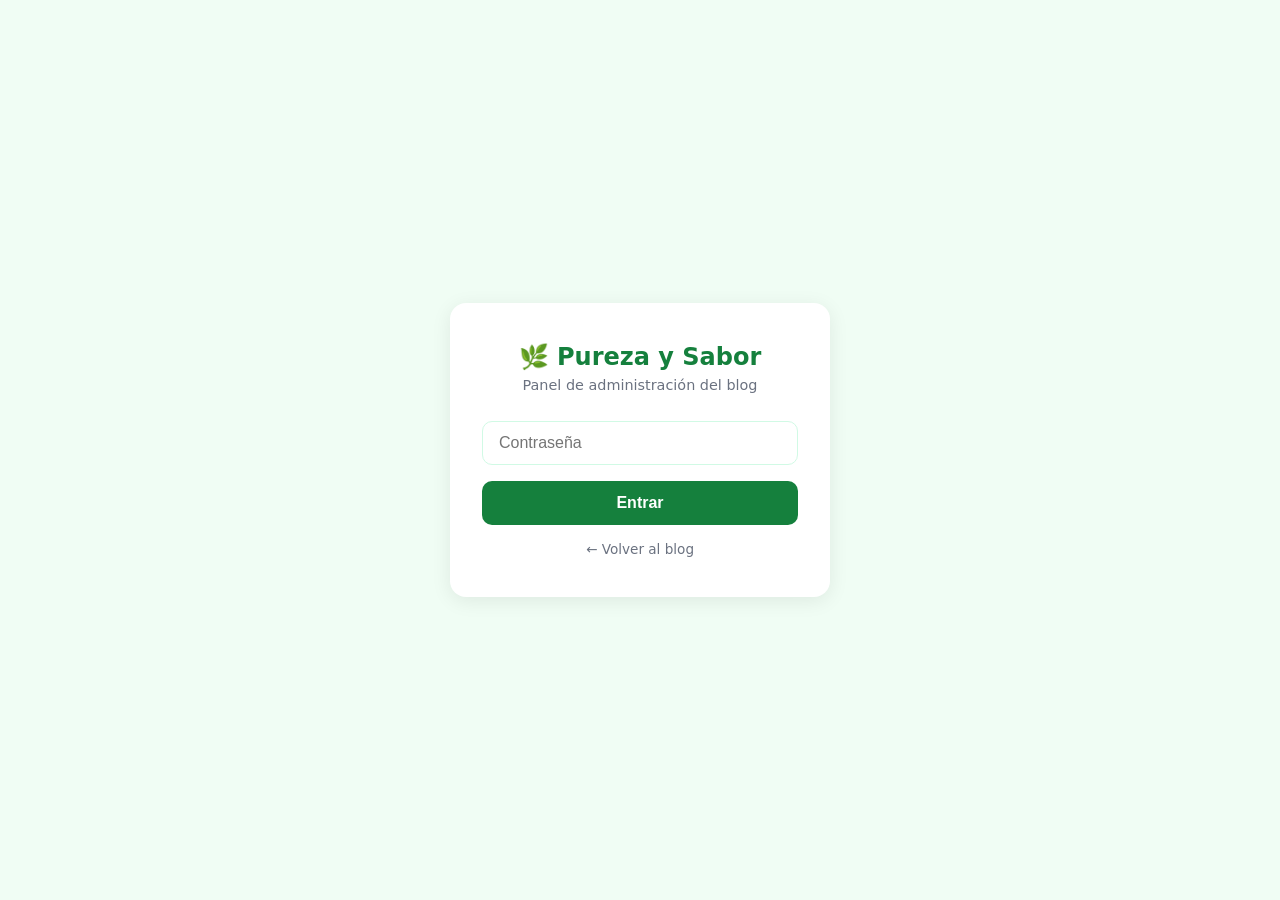
<file: admin/index.html>
<!DOCTYPE html>
<html lang="es">
<head>
    <meta charset="UTF-8">
    <meta name="viewport" content="width=device-width, initial-scale=1.0">
    <title>Admin Blog — Pureza y Sabor</title>
    <style>
        * { box-sizing: border-box; margin: 0; padding: 0; }
        body { font-family: system-ui, sans-serif; background: #f0fdf4; min-height: 100vh; }

        /* LOGIN */
        #login-screen {
            display: flex; align-items: center; justify-content: center;
            min-height: 100vh; padding: 20px;
        }
        .login-card {
            background: #fff; border-radius: 16px; padding: 40px 32px;
            box-shadow: 0 4px 20px rgba(0,0,0,0.08); width: 100%; max-width: 380px;
            text-align: center;
        }
        .login-card h1 { color: #15803d; font-size: 1.5rem; margin-bottom: 6px; }
        .login-card p  { color: #6b7280; font-size: 0.9rem; margin-bottom: 28px; }
        .login-card input {
            width: 100%; padding: 12px 16px; border: 1.5px solid #d1fae5;
            border-radius: 10px; font-size: 1rem; margin-bottom: 16px; outline: none;
        }
        .login-card input:focus { border-color: #15803d; }
        .btn-green {
            width: 100%; padding: 13px; background: #15803d; color: #fff;
            border: none; border-radius: 10px; font-size: 1rem; font-weight: 600;
            cursor: pointer; transition: background .2s;
        }
        .btn-green:hover { background: #166534; }
        .error-msg { color: #dc2626; font-size: 0.88rem; margin-top: 10px; }

        /* PANEL */
        #panel-screen { display: none; }
        .panel-header {
            background: #15803d; color: #fff; padding: 16px 24px;
            display: flex; align-items: center; justify-content: space-between;
        }
        .panel-header h2 { font-size: 1.1rem; }
        .btn-salir {
            background: rgba(255,255,255,0.2); color: #fff; border: none;
            padding: 7px 16px; border-radius: 8px; cursor: pointer; font-size: 0.9rem;
        }
        .panel-body { max-width: 800px; margin: 30px auto; padding: 0 20px 60px; }

        .form-card {
            background: #fff; border-radius: 14px; padding: 28px;
            box-shadow: 0 2px 10px rgba(0,0,0,0.06); margin-bottom: 30px;
        }
        .form-card h3 { color: #15803d; margin-bottom: 20px; font-size: 1.1rem; }
        .form-card label { display: block; color: #374151; font-size: 0.88rem; margin-bottom: 5px; font-weight: 600; }
        .form-card input, .form-card textarea {
            width: 100%; padding: 11px 14px; border: 1.5px solid #e5e7eb;
            border-radius: 9px; font-size: 0.97rem; margin-bottom: 16px;
            font-family: inherit; outline: none; resize: vertical;
        }
        .form-card input:focus, .form-card textarea:focus { border-color: #15803d; }
        .form-card textarea { min-height: 160px; }
        .btn-publicar {
            background: #15803d; color: #fff; border: none; padding: 13px 28px;
            border-radius: 10px; font-size: 1rem; font-weight: 700; cursor: pointer;
        }
        .btn-publicar:disabled { background: #9ca3af; cursor: not-allowed; }
        .ok-msg  { color: #16a34a; font-size: 0.9rem; margin-top: 10px; display: none; }
        .err-msg { color: #dc2626; font-size: 0.9rem; margin-top: 10px; display: none; }

        /* POSTS LIST */
        .posts-section h3 { color: #374151; margin-bottom: 16px; }
        .post-row {
            background: #fff; border-radius: 12px; padding: 18px 20px;
            margin-bottom: 14px; box-shadow: 0 1px 6px rgba(0,0,0,0.05);
            display: flex; align-items: flex-start; gap: 14px;
        }
        .post-row-info { flex: 1; }
        .post-row-title { font-weight: 700; color: #111; margin-bottom: 4px; }
        .post-row-date  { font-size: 0.82rem; color: #9ca3af; }
        .post-row-content { font-size: 0.88rem; color: #6b7280; margin-top: 6px; white-space: pre-wrap; max-height: 60px; overflow: hidden; }
        .btn-edit { background: #f0fdf4; color: #15803d; border: 1.5px solid #bbf7d0; padding: 7px 14px; border-radius: 8px; cursor: pointer; font-size: 0.85rem; white-space: nowrap; }
        .btn-del  { background: #fef2f2; color: #dc2626; border: 1.5px solid #fecaca; padding: 7px 14px; border-radius: 8px; cursor: pointer; font-size: 0.85rem; white-space: nowrap; }
        .no-posts { text-align: center; color: #9ca3af; padding: 30px; }
    </style>
</head>
<body>

<!-- LOGIN -->
<div id="login-screen">
    <div class="login-card">
        <h1>🌿 Pureza y Sabor</h1>
        <p>Panel de administración del blog</p>
        <input type="password" id="pwd-input" placeholder="Contraseña" onkeydown="if(event.key==='Enter') doLogin()">
        <button class="btn-green" onclick="doLogin()">Entrar</button>
        <div class="error-msg" id="login-error"></div>
        <a href="../blog.html" style="display:block;margin-top:16px;color:#6b7280;font-size:.85rem;text-decoration:none">← Volver al blog</a>
    </div>
</div>

<!-- PANEL -->
<div id="panel-screen">
    <div class="panel-header">
        <h2>🌿 Blog — Pureza y Sabor</h2>
        <div style="display:flex;gap:10px">
            <a href="../blog.html" style="background:rgba(255,255,255,.15);color:#fff;padding:7px 16px;border-radius:8px;text-decoration:none;font-size:.88rem">← Ver blog</a>
            <button class="btn-salir" onclick="salir()">Salir</button>
        </div>
    </div>

    <div class="panel-body">

        <!-- FORM NUEVO / EDITAR -->
        <div class="form-card">
            <h3 id="form-titulo">✏️ Escribir nueva nota</h3>
            <input type="hidden" id="edit-id" value="">
            <label>Título</label>
            <input type="text" id="f-title" placeholder="Ej: Receta de pastel de zanahoria sin azúcar">
            <label>Contenido</label>
            <textarea id="f-content" placeholder="Escribí aquí tu nota, receta o consejo..."></textarea>
            <button class="btn-publicar" id="btn-pub" onclick="publicar()">Publicar</button>
            <button id="btn-cancelar" style="display:none;margin-left:12px;padding:13px 20px;background:#f3f4f6;border:none;border-radius:10px;cursor:pointer;font-size:0.95rem" onclick="cancelarEdicion()">Cancelar</button>
            <div class="ok-msg"  id="ok-msg">✅ ¡Publicado!</div>
            <div class="err-msg" id="err-msg"></div>
        </div>

        <!-- LISTA DE POSTS -->
        <div class="posts-section">
            <h3>Tus notas publicadas</h3>
            <div id="posts-list"><div class="no-posts">Cargando...</div></div>
        </div>

    </div>
</div>

<script>
const BACKEND = "https://web-production-20207.up.railway.app";
let pwd = "";

function doLogin() {
    const val = document.getElementById("pwd-input").value.trim();
    if (!val) return;
    pwd = val;
    document.getElementById("login-error").textContent = "";
    // Verificar contraseña intentando listar posts (si falla el POST lo sabremos al publicar)
    // Hacemos login optimista — el error real sale al intentar publicar
    document.getElementById("login-screen").style.display = "none";
    document.getElementById("panel-screen").style.display = "block";
    cargarPosts();
}

function salir() {
    pwd = "";
    document.getElementById("login-screen").style.display = "flex";
    document.getElementById("panel-screen").style.display = "none";
    document.getElementById("pwd-input").value = "";
}

async function cargarPosts() {
    const lista = document.getElementById("posts-list");
    try {
        const res = await fetch(`${BACKEND}/posts`);
        const posts = await res.json();
        if (!posts.length) {
            lista.innerHTML = '<div class="no-posts">Aún no hay notas. ¡Escribí la primera!</div>';
            return;
        }
        lista.innerHTML = posts.map(p => `
            <div class="post-row">
                <div class="post-row-info">
                    <div class="post-row-title">${escHtml(p.title)}</div>
                    <div class="post-row-date">📅 ${p.created_at}</div>
                    <div class="post-row-content">${escHtml(p.content)}</div>
                </div>
                <button class="btn-edit" onclick="editarPost(${p.id}, \`${escJs(p.title)}\`, \`${escJs(p.content)}\`)">✏️ Editar</button>
                <button class="btn-del"  onclick="eliminarPost(${p.id})">🗑️ Borrar</button>
            </div>
        `).join("");
    } catch {
        lista.innerHTML = '<div class="no-posts">Error al cargar notas.</div>';
    }
}

async function publicar() {
    const title   = document.getElementById("f-title").value.trim();
    const content = document.getElementById("f-content").value.trim();
    const editId  = document.getElementById("edit-id").value;
    const btn     = document.getElementById("btn-pub");
    const okMsg   = document.getElementById("ok-msg");
    const errMsg  = document.getElementById("err-msg");

    if (!title || !content) { mostrarErr("Completá el título y el contenido."); return; }

    btn.disabled = true;
    btn.textContent = "Publicando...";
    okMsg.style.display = "none";
    errMsg.style.display = "none";

    try {
        const url    = editId ? `${BACKEND}/posts/${editId}` : `${BACKEND}/posts`;
        const method = editId ? "PUT" : "POST";
        const res    = await fetch(url, {
            method,
            headers: { "Content-Type": "application/json" },
            body: JSON.stringify({ password: pwd, title, content })
        });
        if (res.status === 401) { mostrarErr("Contraseña incorrecta."); salir(); return; }
        if (!res.ok) { mostrarErr("Error al publicar."); return; }
        okMsg.textContent = editId ? "✅ ¡Nota actualizada!" : "✅ ¡Publicado!";
        okMsg.style.display = "block";
        document.getElementById("f-title").value = "";
        document.getElementById("f-content").value = "";
        document.getElementById("edit-id").value = "";
        document.getElementById("form-titulo").textContent = "✏️ Escribir nueva nota";
        document.getElementById("btn-cancelar").style.display = "none";
        btn.textContent = "Publicar";
        cargarPosts();
    } catch {
        mostrarErr("Error de conexión. Intentá de nuevo.");
    } finally {
        btn.disabled = false;
        btn.textContent = "Publicar";
    }
}

function editarPost(id, title, content) {
    document.getElementById("edit-id").value   = id;
    document.getElementById("f-title").value   = title;
    document.getElementById("f-content").value = content;
    document.getElementById("form-titulo").textContent = "✏️ Editar nota";
    document.getElementById("btn-cancelar").style.display = "inline-block";
    document.getElementById("ok-msg").style.display  = "none";
    document.getElementById("err-msg").style.display = "none";
    window.scrollTo({ top: 0, behavior: "smooth" });
}

function cancelarEdicion() {
    document.getElementById("edit-id").value   = "";
    document.getElementById("f-title").value   = "";
    document.getElementById("f-content").value = "";
    document.getElementById("form-titulo").textContent = "✏️ Escribir nueva nota";
    document.getElementById("btn-cancelar").style.display = "none";
}

async function eliminarPost(id) {
    if (!confirm("¿Segura que querés borrar esta nota?")) return;
    try {
        const res = await fetch(`${BACKEND}/posts/${id}?password=${encodeURIComponent(pwd)}`, { method: "DELETE" });
        if (res.status === 401) { mostrarErr("Contraseña incorrecta."); return; }
        cargarPosts();
    } catch {
        mostrarErr("Error al borrar.");
    }
}

function mostrarErr(msg) {
    const el = document.getElementById("err-msg");
    el.textContent = msg;
    el.style.display = "block";
}

function escHtml(s) {
    return String(s).replace(/&/g,"&amp;").replace(/</g,"&lt;").replace(/>/g,"&gt;").replace(/"/g,"&quot;");
}
function escJs(s) {
    return String(s).replace(/\\/g,"\\\\").replace(/`/g,"\\`").replace(/\$/g,"\\$");
}
</script>
</body>
</html>
</file>
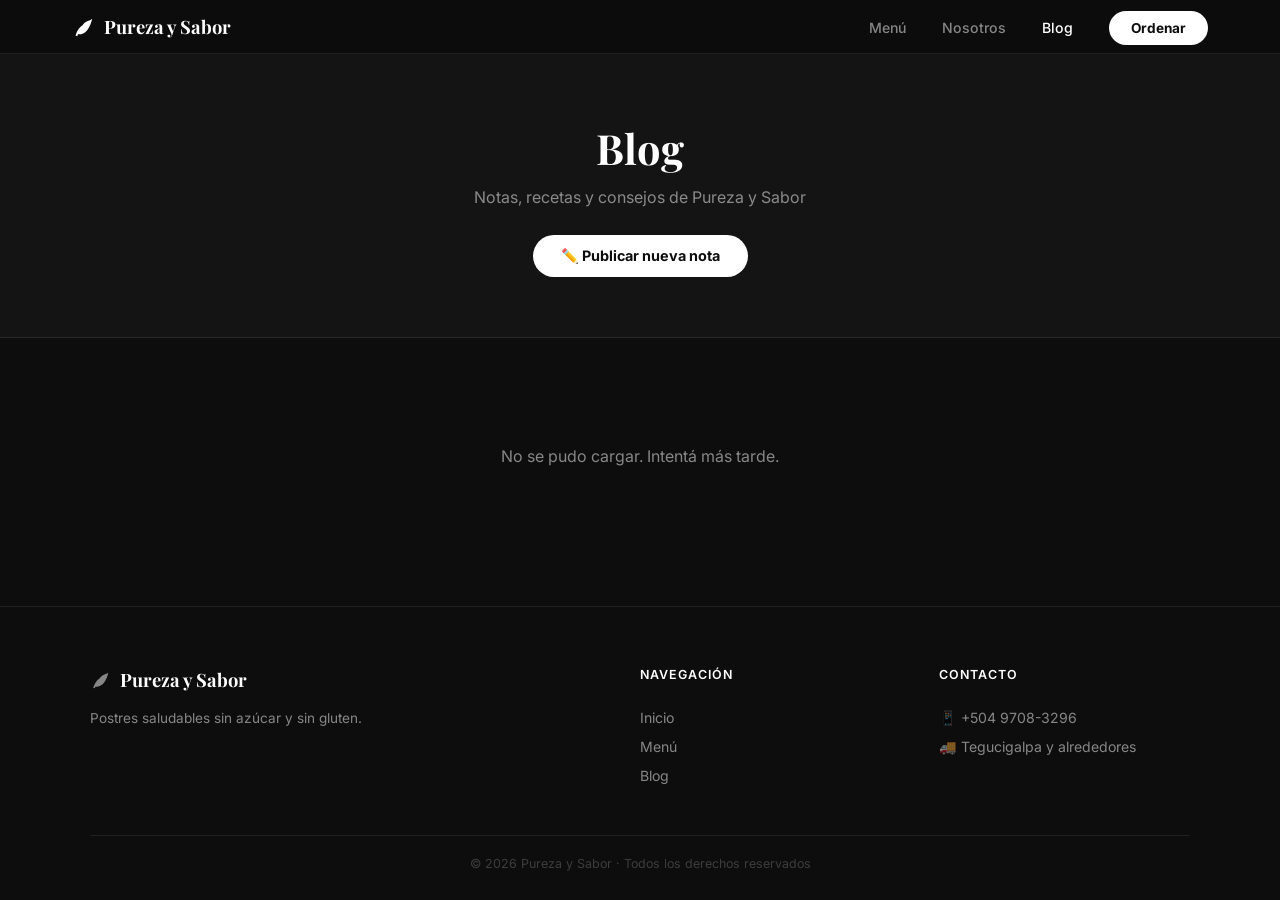
<file: blog.html>
<!DOCTYPE html>
<html lang="es">
<head>
    <meta charset="UTF-8">
    <meta name="viewport" content="width=device-width, initial-scale=1.0">
    <title>Blog — Pureza y Sabor</title>
    <link href="https://fonts.googleapis.com/css2?family=Playfair+Display:wght@700&family=Inter:wght@300;400;500;600&display=swap" rel="stylesheet">
    <link rel="stylesheet" href="styles.css">
    <style>
        .blog-hero {
            background: var(--dark2); padding: 120px 20px 60px;
            text-align: center; border-bottom: 1px solid var(--border);
        }
        .blog-hero h1 {
            font-family: 'Playfair Display', serif;
            font-size: 2.6rem; color: var(--white); margin-bottom: 12px;
        }
        .blog-hero p { color: var(--muted); font-size: 1rem; margin-bottom: 28px; }
        .btn-escribir {
            display: inline-block; background: var(--white); color: var(--dark);
            padding: 12px 28px; border-radius: 100px; font-weight: 700; font-size: .9rem;
            text-decoration: none; transition: opacity .2s;
        }
        .btn-escribir:hover { opacity: .85; }

        .blog-container { max-width: 760px; margin: 0 auto; padding: 48px 20px 80px; }
        .blog-empty { text-align: center; color: var(--muted); padding: 60px 20px; font-size: 1rem; }
        .post-card {
            background: var(--dark2); border: 1px solid var(--border);
            border-radius: 16px; padding: 28px 30px; margin-bottom: 24px;
        }
        .post-date { font-size: .8rem; color: var(--muted); margin-bottom: 10px; text-transform: capitalize; }
        .post-title {
            font-family: 'Playfair Display', serif;
            font-size: 1.3rem; font-weight: 700; color: var(--white); margin-bottom: 12px;
        }
        .post-content { color: var(--muted); line-height: 1.85; font-size: .92rem; white-space: pre-wrap; }
        .loading { text-align: center; padding: 60px; color: var(--muted); }
    </style>
</head>
<body>

    <nav class="navbar scrolled">
        <div class="nav-inner">
            <a href="index.html" class="nav-logo">
                <svg viewBox="0 0 24 24" fill="currentColor" width="22" height="22"><path d="M17 8C8 10 5.9 16.17 3.82 21.34L5.71 22l1-2.3A4.49 4.49 0 0 0 8 20C19 20 22 3 22 3c-1 2-8 2-11 8"/></svg>
                Pureza y Sabor
            </a>
            <ul class="nav-links">
                <li><a href="index.html#menu">Menú</a></li>
                <li><a href="index.html#nosotros">Nosotros</a></li>
                <li><a href="blog.html" style="color:#fff">Blog</a></li>
                <li><a href="index.html" class="nav-btn">Ordenar</a></li>
            </ul>
        </div>
    </nav>

    <section class="blog-hero">
        <h1>Blog</h1>
        <p>Notas, recetas y consejos de Pureza y Sabor</p>
        <a href="admin/index.html" class="btn-escribir">✏️ Publicar nueva nota</a>
    </section>

    <div class="blog-container">
        <div id="posts-list"><div class="loading">Cargando...</div></div>
    </div>

    <footer class="footer">
        <div class="footer-inner">
            <div class="footer-brand">
                <div class="nav-logo">
                    <svg viewBox="0 0 24 24" fill="currentColor" width="20" height="20" style="color:rgba(255,255,255,.5)"><path d="M17 8C8 10 5.9 16.17 3.82 21.34L5.71 22l1-2.3A4.49 4.49 0 0 0 8 20C19 20 22 3 22 3c-1 2-8 2-11 8"/></svg>
                    Pureza y Sabor
                </div>
                <p>Postres saludables sin azúcar y sin gluten.</p>
            </div>
            <div class="footer-col">
                <h4>Navegación</h4>
                <a href="index.html">Inicio</a>
                <a href="index.html#menu">Menú</a>
                <a href="blog.html">Blog</a>
            </div>
            <div class="footer-col">
                <h4>Contacto</h4>
                <p>📱 +504 9708-3296</p>
                <p>🚚 Tegucigalpa y alrededores</p>
            </div>
        </div>
        <div class="footer-bottom"><p>© 2026 Pureza y Sabor · Todos los derechos reservados</p></div>
    </footer>

    <script>
        const BACKEND = "https://web-production-20207.up.railway.app";

        async function cargarPosts() {
            const lista = document.getElementById("posts-list");
            try {
                const res = await fetch(`${BACKEND}/posts`);
                const posts = await res.json();
                if (!posts.length) {
                    lista.innerHTML = '<div class="blog-empty">Pronto habrá notas aquí. ¡Volvé a visitar!</div>';
                    return;
                }
                lista.innerHTML = posts.map(p => `
                    <div class="post-card">
                        <div class="post-date">📅 ${p.created_at}</div>
                        <div class="post-title">${esc(p.title)}</div>
                        <div class="post-content">${esc(p.content)}</div>
                    </div>
                `).join("");
            } catch {
                lista.innerHTML = '<div class="blog-empty">No se pudo cargar. Intentá más tarde.</div>';
            }
        }

        function esc(s) {
            return String(s).replace(/&/g,"&amp;").replace(/</g,"&lt;").replace(/>/g,"&gt;");
        }

        cargarPosts();
    </script>
</body>
</html>
</file>
<file: styles.css>
*, *::before, *::after { box-sizing: border-box; margin: 0; padding: 0; }

:root {
    --dark:    #0D0D0D;
    --dark2:   #141414;
    --dark3:   #1A1A1A;
    --green:   #1C3A2A;
    --green2:  #2a5040;
    --accent:  #a8d5a2;
    --white:   #FFFFFF;
    --muted:   rgba(255,255,255,.5);
    --border:  rgba(255,255,255,.08);
    --radius:  20px;
}

html { scroll-behavior: smooth; }
body { font-family: 'Inter', sans-serif; background: var(--dark); color: var(--white); overflow-x: hidden; }

/* ── NAVBAR ── */
.navbar {
    position: fixed; top: 0; left: 0; right: 0; z-index: 100;
    padding: 24px 0; transition: all .4s;
}
.navbar.scrolled {
    background: rgba(13,13,13,.92); backdrop-filter: blur(16px);
    padding: 14px 0; border-bottom: 1px solid var(--border);
}
.nav-inner {
    max-width: 1200px; margin: 0 auto; padding: 0 32px;
    display: flex; align-items: center; justify-content: space-between;
}
.nav-logo {
    display: flex; align-items: center; gap: 10px; text-decoration: none;
    color: var(--white); font-family: 'Playfair Display', serif; font-size: 1.15rem; font-weight: 700;
}
.nav-links { list-style: none; display: flex; align-items: center; gap: 36px; }
.nav-links a { text-decoration: none; color: var(--muted); font-size: .88rem; font-weight: 500; transition: color .2s; }
.nav-links a:hover { color: var(--white); }
.nav-btn {
    background: var(--white) !important; color: var(--dark) !important;
    padding: 9px 22px; border-radius: 100px; font-weight: 700 !important; font-size: .85rem !important;
    transition: opacity .2s !important;
}
.nav-btn:hover { opacity: .85; }

/* ── HERO FULLSCREEN ── */
.hero {
    position: relative; height: 100vh; min-height: 600px;
    display: flex; align-items: center; justify-content: center; overflow: hidden;
}
.hero-bg { position: absolute; inset: 0; }
.hero-bg-img { width: 100%; height: 100%; object-fit: cover; animation: zoomin 8s ease forwards; }
@keyframes zoomin { from { transform: scale(1.08); } to { transform: scale(1); } }
.hero-overlay {
    position: absolute; inset: 0;
    background: linear-gradient(to bottom, rgba(0,0,0,.6) 0%, rgba(0,0,0,.35) 50%, rgba(0,0,0,.75) 100%);
}
.hero-content {
    position: relative; z-index: 2; text-align: center; padding: 0 24px; max-width: 820px;
    animation: fadein .9s ease .2s both;
}
@keyframes fadein { from { opacity:0; transform:translateY(24px); } to { opacity:1; transform:translateY(0); } }
.hero-tag {
    display: inline-block; background: rgba(255,255,255,.12); backdrop-filter: blur(8px);
    color: var(--white); font-size: .8rem; font-weight: 500; letter-spacing: .06em;
    padding: 8px 20px; border-radius: 100px; margin-bottom: 28px;
    border: 1px solid rgba(255,255,255,.2);
}
.hero-content h1 {
    font-family: 'Playfair Display', serif;
    font-size: clamp(3.5rem, 8vw, 6.5rem); font-weight: 900; line-height: 1.05;
    color: var(--white); margin-bottom: 22px;
}
.hero-content h1 em { font-style: italic; color: var(--accent); }
.hero-sub { color: rgba(255,255,255,.75); font-size: 1.05rem; margin-bottom: 40px; line-height: 1.7; }
.btn-hero {
    display: inline-block; text-decoration: none; background: var(--white); color: var(--dark);
    padding: 16px 36px; border-radius: 100px; font-weight: 700; font-size: .95rem;
    border: none; cursor: pointer; transition: all .25s;
}
.btn-hero:hover { opacity: .9; transform: translateY(-2px); box-shadow: 0 12px 32px rgba(0,0,0,.4); }
.hero-scroll {
    position: absolute; bottom: 36px; left: 50%; transform: translateX(-50%); z-index: 2;
    display: flex; flex-direction: column; align-items: center; gap: 8px;
    color: rgba(255,255,255,.4); font-size: .72rem; letter-spacing: .1em; text-transform: uppercase;
}
.scroll-line {
    width: 1px; height: 48px;
    background: linear-gradient(to bottom, rgba(255,255,255,.5), transparent);
    animation: scrollline 1.8s ease-in-out infinite;
}
@keyframes scrollline { 0%,100%{opacity:.3;transform:scaleY(0);transform-origin:top} 50%{opacity:1;transform:scaleY(1);transform-origin:top} }

/* ── REVEAL ── */
.reveal { opacity: 0; transform: translateY(40px); transition: opacity .7s ease, transform .7s ease; }
.reveal.visible { opacity: 1; transform: translateY(0); }

/* ── MENU SECTION HEADER ── */
.menu-section { scroll-margin-top: 70px; }
.menu-label {
    text-align: center; padding: 60px 24px 10px;
    background: var(--dark);
}
.menu-label h2 {
    font-family: 'Playfair Display', serif; font-size: clamp(1.8rem,3vw,2.6rem);
    color: var(--white); margin-bottom: 8px;
}
.menu-label p { color: var(--muted); font-size: .95rem; }

/* ── PRODUCT FULLSCREEN ── */
.product-full {
    display: grid; grid-template-columns: 1fr 1fr; min-height: 85vh; overflow: hidden;
}
.product-full.reverse .pf-img { order: 2; }
.product-full.reverse .pf-info { order: 1; }

.pf-img { position: relative; overflow: hidden; }
.pf-img img { width: 100%; height: 100%; object-fit: cover; transition: transform .6s ease; }
.product-full:hover .pf-img img { transform: scale(1.04); }

.pf-info {
    background: var(--dark2); display: flex; flex-direction: column;
    justify-content: center; padding: clamp(40px, 6vw, 100px);
    border-bottom: 1px solid var(--border);
}
.product-full:nth-child(even) .pf-info { background: var(--dark3); }

.pf-tag {
    display: inline-block; text-transform: uppercase; letter-spacing: .1em;
    font-size: .72rem; font-weight: 600; color: var(--accent); margin-bottom: 16px;
}
.pf-info h2 {
    font-family: 'Playfair Display', serif; font-size: clamp(1.8rem, 3vw, 2.8rem);
    font-weight: 700; line-height: 1.2; color: var(--white); margin-bottom: 18px;
}
.pf-info p { color: var(--muted); font-size: .95rem; line-height: 1.85; margin-bottom: 28px; max-width: 440px; }
.pf-price {
    font-family: 'Playfair Display', serif; font-size: 2rem; font-weight: 700;
    color: var(--accent); margin-bottom: 28px;
}
.btn-order {
    display: inline-block; background: var(--white); color: var(--dark);
    border: none; padding: 14px 32px; border-radius: 100px;
    font-size: .9rem; font-weight: 700; cursor: pointer; transition: all .25s; align-self: flex-start;
}
.btn-order:hover { opacity: .88; transform: translateY(-2px); }

/* ── NOSOTROS ── */
.nosotros-section { background: var(--dark2); padding: 100px 32px; scroll-margin-top: 70px; border-top: 1px solid var(--border); border-bottom: 1px solid var(--border); }
.nos-header {
    max-width: 680px; margin: 0 auto 64px; text-align: center;
}
.nos-header .pf-tag { color: var(--accent); }
.nos-header h2 {
    font-family: 'Playfair Display', serif; font-size: clamp(2rem, 3.5vw, 3rem);
    color: var(--white); font-weight: 700; line-height: 1.2; margin: 12px 0 20px;
}
.nos-header p { color: var(--muted); font-size: .95rem; line-height: 1.85; margin-bottom: 12px; }
.nos-cards {
    max-width: 1100px; margin: 0 auto;
    display: grid; grid-template-columns: repeat(4, 1fr); gap: 20px;
}
.nos-card {
    background: var(--dark3); border: 1px solid var(--border); border-radius: var(--radius);
    padding: 32px 24px; text-align: center;
}
.nos-num {
    font-family: 'Playfair Display', serif; font-size: 2.2rem; font-weight: 700;
    color: var(--accent); margin-bottom: 8px;
}
.nos-label { font-size: .78rem; font-weight: 700; text-transform: uppercase; letter-spacing: .08em; color: var(--white); margin-bottom: 14px; }
.nos-card p { color: var(--muted); font-size: .85rem; line-height: 1.7; }
@media (max-width: 900px) { .nos-cards { grid-template-columns: repeat(2, 1fr); } }
@media (max-width: 500px) { .nos-cards { grid-template-columns: 1fr; } }

/* ── CTA ── */
.cta-section {
    position: relative; height: 60vh; min-height: 400px;
    display: flex; align-items: center; justify-content: center; overflow: hidden;
}
.cta-bg { position: absolute; inset: 0; }
.cta-bg img { width: 100%; height: 100%; object-fit: cover; }
.cta-content {
    position: relative; z-index: 2; text-align: center; padding: 0 24px;
}
.cta-content h2 {
    font-family: 'Playfair Display', serif; font-size: clamp(2rem, 4vw, 3.2rem);
    font-weight: 900; color: var(--white); margin-bottom: 16px; line-height: 1.2;
}
.cta-content p { color: rgba(255,255,255,.7); margin-bottom: 36px; font-size: 1rem; }

/* ── FOOTER ── */
.footer { background: var(--dark); padding: 60px 32px 0; border-top: 1px solid var(--border); }
.footer-inner {
    max-width: 1100px; margin: 0 auto;
    display: grid; grid-template-columns: 2fr 1fr 1fr; gap: 48px;
    padding-bottom: 48px; border-bottom: 1px solid var(--border);
}
.footer-brand p { color: var(--muted); font-size: .85rem; line-height: 1.8; margin-top: 14px; }
.footer-col h4 { color: var(--white); font-size: .78rem; font-weight: 600; text-transform: uppercase; letter-spacing: .08em; margin-bottom: 18px; }
.footer-col { display: flex; flex-direction: column; gap: 6px; }
.footer-col a { color: var(--muted); font-size: .88rem; text-decoration: none; transition: color .2s; padding: 3px 0; }
.footer-col a:hover { color: var(--white); }
.footer-col p { color: var(--muted); font-size: .88rem; padding: 3px 0; }
.footer-bottom { max-width: 1100px; margin: 0 auto; padding: 20px 0; text-align: center; }
.footer-bottom p { color: rgba(255,255,255,.2); font-size: .78rem; }

/* ── CHAT FAB ── */
.chat-fab {
    position: fixed; bottom: 28px; right: 28px; z-index: 200;
    background: var(--white); color: var(--dark); border: none; border-radius: 100px;
    padding: 14px 22px; display: flex; align-items: center; gap: 10px;
    font-size: .9rem; font-weight: 700; cursor: pointer;
    box-shadow: 0 4px 24px rgba(0,0,0,.4); transition: all .25s;
}
.chat-fab:hover { opacity: .9; transform: translateY(-2px); }
.chat-fab.hidden { opacity: 0; pointer-events: none; }

/* ── CHAT WIDGET ── */
.chat-widget {
    position: fixed; bottom: 96px; right: 28px; z-index: 200; width: 360px;
    background: var(--dark2); border: 1px solid var(--border); border-radius: 20px;
    box-shadow: 0 20px 60px rgba(0,0,0,.5); display: flex; flex-direction: column;
    max-height: 520px; overflow: hidden;
    transform: translateY(20px) scale(.96); opacity: 0; pointer-events: none; transition: all .25s;
}
.chat-widget.open { transform: translateY(0) scale(1); opacity: 1; pointer-events: all; }
.chat-header { background: var(--green); padding: 16px 18px; display: flex; align-items: center; justify-content: space-between; cursor: pointer; }
.chat-header-left { display: flex; align-items: center; gap: 12px; }
.chat-avatar { font-size: 1.4rem; }
.chat-title { color: var(--white); font-weight: 600; font-size: .9rem; }
.chat-status { color: rgba(255,255,255,.6); font-size: .72rem; }
.chat-close { background: none; border: none; color: rgba(255,255,255,.6); cursor: pointer; font-size: 1rem; }
.chat-messages { flex: 1; overflow-y: auto; padding: 14px; display: flex; flex-direction: column; gap: 10px; background: var(--dark3); }
.msg { display: flex; }
.bot-msg { justify-content: flex-start; }
.user-msg { justify-content: flex-end; }
.msg-bubble { max-width: 82%; padding: 10px 14px; border-radius: 14px; font-size: .87rem; line-height: 1.55; }
.bot-msg .msg-bubble  { background: var(--dark2); color: var(--white); border: 1px solid var(--border); border-bottom-left-radius: 4px; }
.user-msg .msg-bubble { background: var(--green); color: var(--white); border-bottom-right-radius: 4px; }
.wa-btn { display: inline-block; margin-top: 10px; background: #25D366; color: var(--white); text-decoration: none; padding: 8px 16px; border-radius: 8px; font-size: .82rem; font-weight: 600; }
.typing { display: flex; align-items: center; gap: 4px; padding: 12px 14px; }
.typing span { width: 7px; height: 7px; border-radius: 50%; background: #555; animation: bounce .9s infinite; }
.typing span:nth-child(2) { animation-delay: .15s; }
.typing span:nth-child(3) { animation-delay: .3s; }
@keyframes bounce { 0%,60%,100%{transform:translateY(0)} 30%{transform:translateY(-6px)} }
.chat-quick-btns { display: flex; flex-wrap: wrap; gap: 6px; padding: 10px 12px; background: var(--dark2); border-top: 1px solid var(--border); }
.chat-quick-btns button { background: var(--dark3); border: 1px solid var(--border); color: var(--white); padding: 6px 12px; border-radius: 100px; font-size: .77rem; cursor: pointer; transition: background .2s; }
.chat-quick-btns button:hover { background: #2a2a2a; }
.chat-input-area { display: flex; align-items: center; gap: 8px; padding: 12px 14px; border-top: 1px solid var(--border); background: var(--dark2); }
.chat-input-area input { flex: 1; border: 1px solid var(--border); border-radius: 100px; padding: 9px 16px; font-size: .87rem; outline: none; font-family: inherit; background: var(--dark3); color: var(--white); transition: border .2s; }
.chat-input-area input:focus { border-color: var(--accent); }
.send-btn { background: var(--green); color: var(--white); border: none; width: 36px; height: 36px; border-radius: 50%; cursor: pointer; transition: background .2s; display: flex; align-items: center; justify-content: center; }
.send-btn:hover { background: var(--green2); }

/* ── RESPONSIVE ── */
@media (max-width: 900px) {
    .product-full { grid-template-columns: 1fr; min-height: auto; }
    .product-full.reverse .pf-img { order: 0; }
    .product-full.reverse .pf-info { order: 0; }
    .pf-img { height: 55vw; min-height: 280px; }
    .nosotros-inner { grid-template-columns: 1fr; gap: 48px; }
    .nos-badge { right: 0; bottom: -16px; }
    .footer-inner { grid-template-columns: 1fr 1fr; }
    .footer-brand { grid-column: 1/-1; }
}
@media (max-width: 600px) {
    .nav-links { display: none; }
    .hero-content h1 { font-size: 3rem; }
    .chat-widget { width: calc(100vw - 24px); right: 12px; }
    .chat-fab { right: 12px; bottom: 16px; }
    .footer-inner { grid-template-columns: 1fr; }
    .nos-stats { gap: 20px; }
}
</file>
